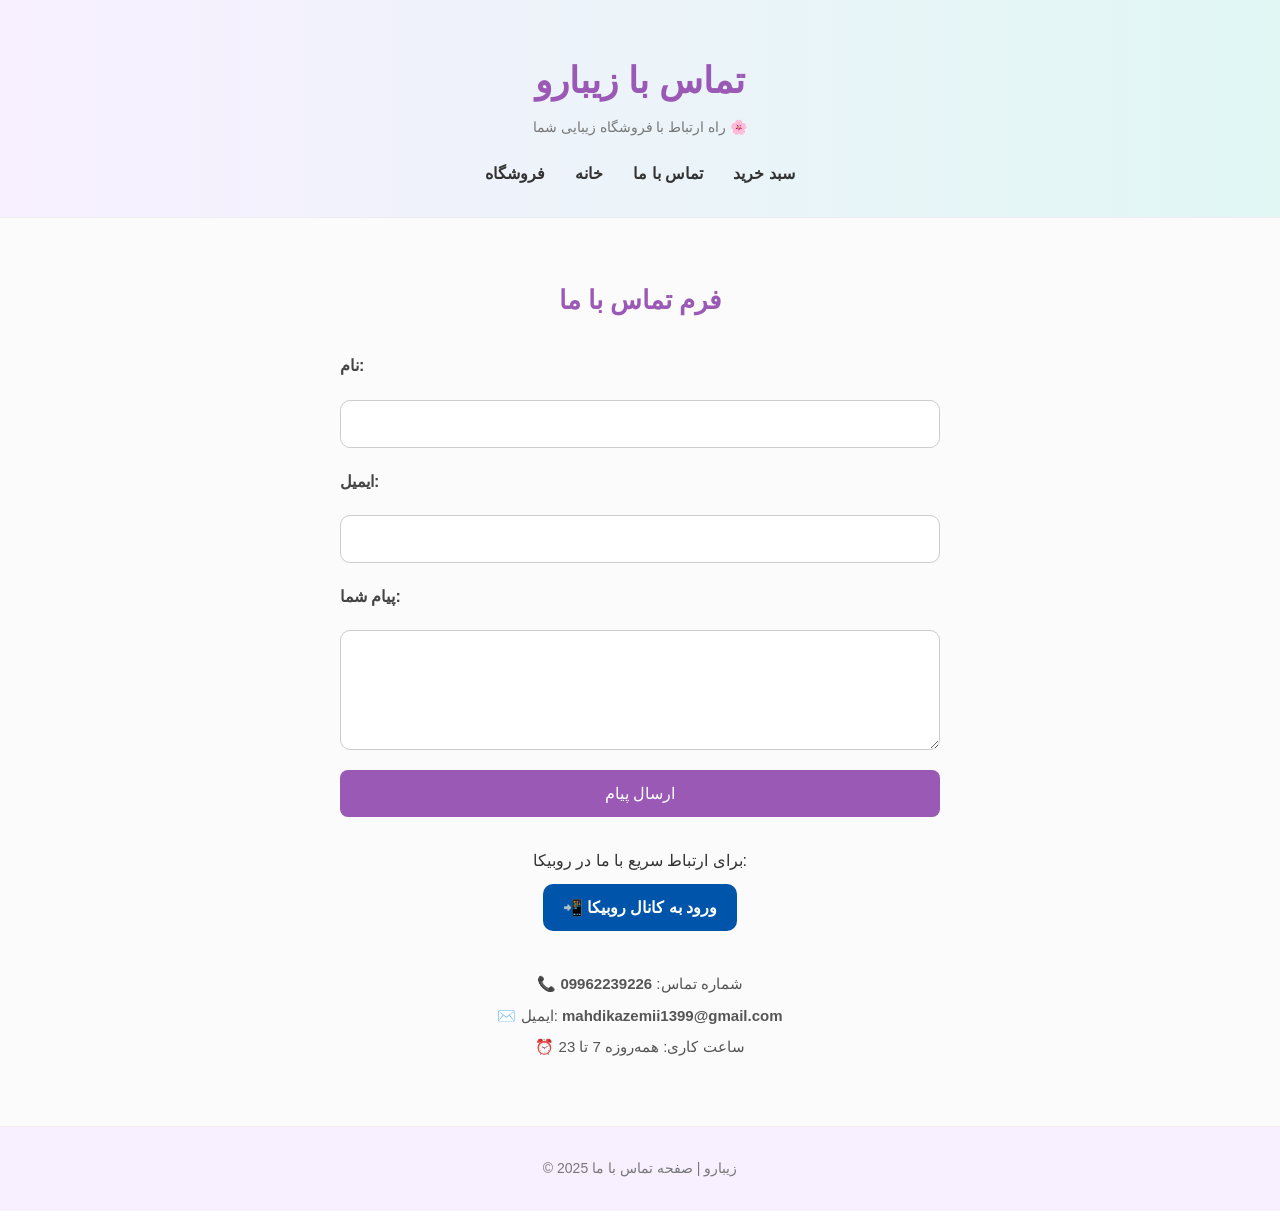
<file: contact.html>
<!DOCTYPE html>
<html lang="fa">
<head>
    <meta charset="UTF-8" />
    <title>تماس با ما | زیبارو</title>
    <meta name="viewport" content="width=device-width, initial-scale=1" />
    <link rel="stylesheet" href="style.css" />
</head>
<body>

<header>
    <h1>تماس با زیبارو</h1>
    <p class="slogan">راه ارتباط با فروشگاه زیبایی شما 🌸</p>
    <nav>
        <ul>
            <li><a href="index.html">فروشگاه</a></li>
            <li><a href="home.html">خانه</a></li>
            <li><a href="contact.html">تماس با ما</a></li>
            <li><a herf="cart.html">سبد خرید</a></li>
        </ul>
    </nav>
</header>

<main>
    <section id="contact">
        <h2>فرم تماس با ما</h2>
        <form>
            <label for="name">نام:</label>
            <input type="text" id="name" required />

            <label for="email">ایمیل:</label>
            <input type="email" id="email" required />

            <label for="message">پیام شما:</label>
            <textarea rows="5" id="message" required></textarea>

            <button type="submit">ارسال پیام</button>
        </form>

        <div class="social-contact">
            <p>برای ارتباط سریع با ما در روبیکا:</p>
            <a href="https://rubika.ir/onlineshopzibaru" target="_blank" class="rubika-button">📲 ورود به کانال روبیکا</a>
        </div>

        <div class="contact-info">
            <p>📞 شماره تماس: <strong>09962239226</strong></p>
            <p>✉️ ایمیل: <strong>mahdikazemii1399@gmail.com</strong></p>
            <p>⏰ ساعت کاری: همه‌روزه 7 تا 23</p>
        </div>
    </section>
</main>

<footer>
    <p>© 2025 زیبارو | صفحه تماس با ما</p>
</footer>

</body>
</html>
</file>
<file: style.css>
/* 🌸 پایه */
* {
  margin: 0;
  padding: 0;
  box-sizing: border-box;
}

body {
  font-family: "Segoe UI", "Tahoma", sans-serif;
  background-color: #fff;
  color: #333;
  line-height: 1.7;
  font-size: 16px;
}

/* 🧠 هدر */
header {
  background: linear-gradient(to right, #f8f0ff, #e0f7f4);
  text-align: center;
  padding: 50px 20px 30px;
  box-shadow: 0 4px 20px rgba(0, 0, 0, 0.03);
}

header h1 {
  font-size: 36px;
  color: #9b59b6;
}

.slogan {
  font-size: 14px;
  color: #777;
  margin-top: 5px;
}

/* 🧭 منو */
nav ul {
  list-style: none;
  display: flex;
  justify-content: center;
  gap: 40px;
  margin-top: 25px;
  flex-wrap: wrap;
}

nav a {
  text-decoration: none;
  color: #444;
  font-weight: bold;
  position: relative;
  padding-bottom: 5px;
}

nav a::after {
  content: '';
  position: absolute;
  bottom: -5px;
  left: 0;
  width: 0%;
  height: 2px;
  background-color: #9b59b6;
  transition: width 0.3s;
}

nav a:hover {
  color: #9b59b6;
}

nav a:hover::after {
  width: 100%;
}

/* 🔍 جست‌وجو */
#search-bar {
  text-align: center;
  margin: 40px 0 20px;
}

#searchInput {
  width: 80%;
  max-width: 400px;
  padding: 10px 14px;
  font-size: 16px;
  border: 1px solid #ccc;
  border-radius: 8px;
}

/* 🛍️ محصولات */
#products {
  padding: 60px 20px;
  background-color: #fff;
}

#products h2 {
  text-align: center;
  font-size: 26px;
  color: #9b59b6;
  margin-bottom: 30px;
}

.product-list {
  display: grid;
  grid-template-columns: repeat(auto-fit, minmax(260px, 1fr));
  gap: 30px;
}

.product-card {
  background-color: #fefefe;
  border-radius: 14px;
  box-shadow: 0 6px 16px rgba(0, 0, 0, 0.06);
  overflow: hidden;
  transition: transform 0.3s ease;
  text-align: center;
  padding-bottom: 20px;
}

.product-card:hover {
  transform: translateY(-5px);
}

.product-card img {
  width: 100%;
  display: block;
  border-bottom: 1px solid #eee;
}

.product-card h3 {
  padding: 15px 10px 5px;
  font-size: 18px;
  color: #333;
}

.product-card p {
  padding: 0 10px;
  font-size: 14px;
  color: #777;
}

.price {
  display: block;
  font-size: 16px;
  font-weight: bold;
  color: #9b59b6;
  margin: 10px 0;
}

.add-to-cart {
  background-color: #9b59b6;
  color: white;
  padding: 10px 18px;
  border: none;
  border-radius: 8px;
  font-size: 15px;
  cursor: pointer;
  transition: background-color 0.3s ease;
}

.add-to-cart:hover {
  background-color: #8e44ad;
}

/* 🧮 سبد خرید */
#cart-summary {
  text-align: center;
  background-color: #f8f8f8;
  padding: 40px 20px;
}

#cart-summary h2 {
  color: #9b59b6;
  font-size: 22px;
  margin-bottom: 20px;
}

#cart-summary span {
  font-weight: bold;
  color: #e74c3c;
}

/* ✉️ فرم تماس */
#contact {
  padding: 60px 20px;
  background-color: #fbfbfb;
}

form {
  max-width: 600px;
  margin: auto;
  display: grid;
  gap: 20px;
}

label {
  font-weight: bold;
  color: #444;
}

input, textarea {
  padding: 14px;
  border: 1px solid #ccc;
  border-radius: 10px;
  font-size: 16px;
}

button[type="submit"] {
  background-color: #9b59b6;
  color: white;
  padding: 14px;
  font-size: 16px;
  border: none;
  border-radius: 8px;
  cursor: pointer;
  transition: background-color 0.3s ease;
}

button[type="submit"]:hover {
  background-color: #8e44ad;
}

/* 📲 روبیکا */
.rubika-button {
  background-color: #0055aa;
  color: white;
  padding: 10px 20px;
  border-radius: 10px;
  text-decoration: none;
  font-weight: bold;
  transition: background-color 0.3s;
  display: inline-block;
  margin-top: 10px;
}

.rubika-button:hover {
  background-color: #003f80;
}

/* 👣 فوتر */
footer {
  background-color: #f8f0ff;
  padding: 30px;
  text-align: center;
  font-size: 14px;
  color: #777;
  border-top: 1px solid #eee;
}

/* 📱 واکنش‌گرا */
@media (max-width: 768px) {
  nav ul {
    flex-direction: column;
    gap: 15px;
  }

  .product-card {
    width: 100%;
  }

  form {
    padding: 0 10px;
  }
}
/* ✉️ فرم تماس */
#contact {
  padding: 60px 20px;
  background-color: #fbfbfb;
  border-top: 1px solid #eee;
}

#contact h2 {
  text-align: center;
  font-size: 26px;
  color: #9b59b6;
  margin-bottom: 30px;
}

form {
  max-width: 600px;
  margin: auto;
  display: grid;
  gap: 20px;
}

label {
  font-weight: bold;
  color: #444;
}

input, textarea {
  padding: 14px;
  border: 1px solid #ccc;
  border-radius: 10px;
  font-size: 16px;
  transition: border-color 0.3s ease;
}

input:focus, textarea:focus {
  border-color: #9b59b6;
  outline: none;
}

button[type="submit"] {
  background-color: #9b59b6;
  color: white;
  padding: 14px;
  font-size: 16px;
  border: none;
  border-radius: 8px;
  cursor: pointer;
  transition: background-color 0.3s ease;
}

button[type="submit"]:hover {
  background-color: #8e44ad;
}

/* 📲 شبکه اجتماعی روبیکا */
.social-contact {
  text-align: center;
  margin-top: 30px;
}

.rubika-button {
  background-color: #0055aa;
  color: white;
  padding: 10px 20px;
  border-radius: 10px;
  text-decoration: none;
  font-weight: bold;
  transition: background-color 0.3s;
  display: inline-block;
  margin-top: 10px;
}

.rubika-button:hover {
  background-color: #003f80;
}

/* 📞 اطلاعات تماس */
.contact-info {
  margin-top: 40px;
  text-align: center;
  font-size: 15px;
  color: #555;
}

.contact-info p {
  margin: 6px 0;
}
/*صفحه خانه*/
/* 🌿 صفحه خانه */
#hero {
  background-image: url("images/zibaru-banner.jpg");
  background-size: cover;
  background-position: center;
  background-repeat: no-repeat;
  padding: 80px 20px;
  color: white;
}
.hero {
  padding: 60px 20px;
  background-color: #fdf7ff;
  display: flex;
  justify-content: center;
  align-items: center;
}

.hero-container {
  display: flex;
  flex-direction: column;
  align-items: center;
  max-width: 800px;
  margin: auto;
  text-align: center;
}

.hero-image {
  width: 100%;
  max-width: 600px;
  border-radius: 14px;
  box-shadow: 0 8px 20px rgba(0, 0, 0, 0.08);
  margin-bottom: 30px;
}

.hero-text h2 {
  font-size: 32px;
  color: #9b59b6;
  margin-bottom: 10px;
}

.hero-text p {
  font-size: 16px;
  color: #555;
  margin-bottom: 20px;
}

.btn {
  background-color: #9b59b6;
  color: white;
  padding: 12px 24px;
  border-radius: 8px;
  text-decoration: none;
  font-weight: bold;
  font-size: 16px;
  transition: background-color 0.3s ease;
}

.btn:hover {
  background-color: #8e44ad;
}

/* 🧭 منو ساده */
nav ul {
  list-style: none;
  display: flex;
  justify-content: center;
  gap: 30px;
  margin-top: 20px;
  flex-wrap: wrap;
}

nav a {
  text-decoration: none;
  color: #333;
  font-weight: bold;
  position: relative;
  padding-bottom: 4px;
}

nav a:hover {
  color: #9b59b6;
}

/* 👣 فوتر */
footer {
  background-color: #f8f0ff;
  text-align: center;
  padding: 30px 20px;
  font-size: 14px;
  color: #777;
  border-top: 1px solid #eee;
}

/* 📱 واکنش‌گرا */
@media (max-width: 768px) {
  .hero-image {
    max-width: 100%;
  }

  .btn {
    width: 80%;
  }

  nav ul {
    flex-direction: column;
    gap: 12px;
  }
}
/*تکستر توضیحات محصول*/
.product-description {
    width: 100%;
    max-width: 600px;
    height: 150px;
    padding: 15px 18px;
    border: 1px solid #ccc;
    border-radius: 12px;
    font-size: 16px;
    color: #333;
    font-family: "Segoe UI", "Tahoma", sans-serif;
    background-color: #fefefe;
    box-shadow: 0 4px 12px rgba(0, 0, 0, 0.04);
    transition: border-color 0.3s ease, box-shadow 0.3s ease;
    resize: vertical;
  }

  textarea:focus {
    border-color: #9b59b6;
    outline: none;
    box-shadow: 0 4px 16px rgba(155, 89, 182, 0.2);

}
  /*توضیحات محصول */
.product-desc {
  background-color: #fefefe;
  border: 1px solid #ddd;
  padding: ;
  border-radius: 12px;
  font-size: 16px;
  color: #555;
  max-width: 600px;
  margin: 20px auto;
  box-shadow: 0 4px 12px rgba(0,0,0,0.05);
  line-height: 1.8;
}
.desc-label {
  display: block;
  text-align: center;
  margin: 20px auto;
  font-size: 16px;
  color: #555;
  background-color: #f8f8f8;
  padding: 10px 18px;
  border-radius: 10px;
  box-shadow: 0 4px 12px rgba(0,0,0,0.05);
  max-width: 600px;
}
</file>
